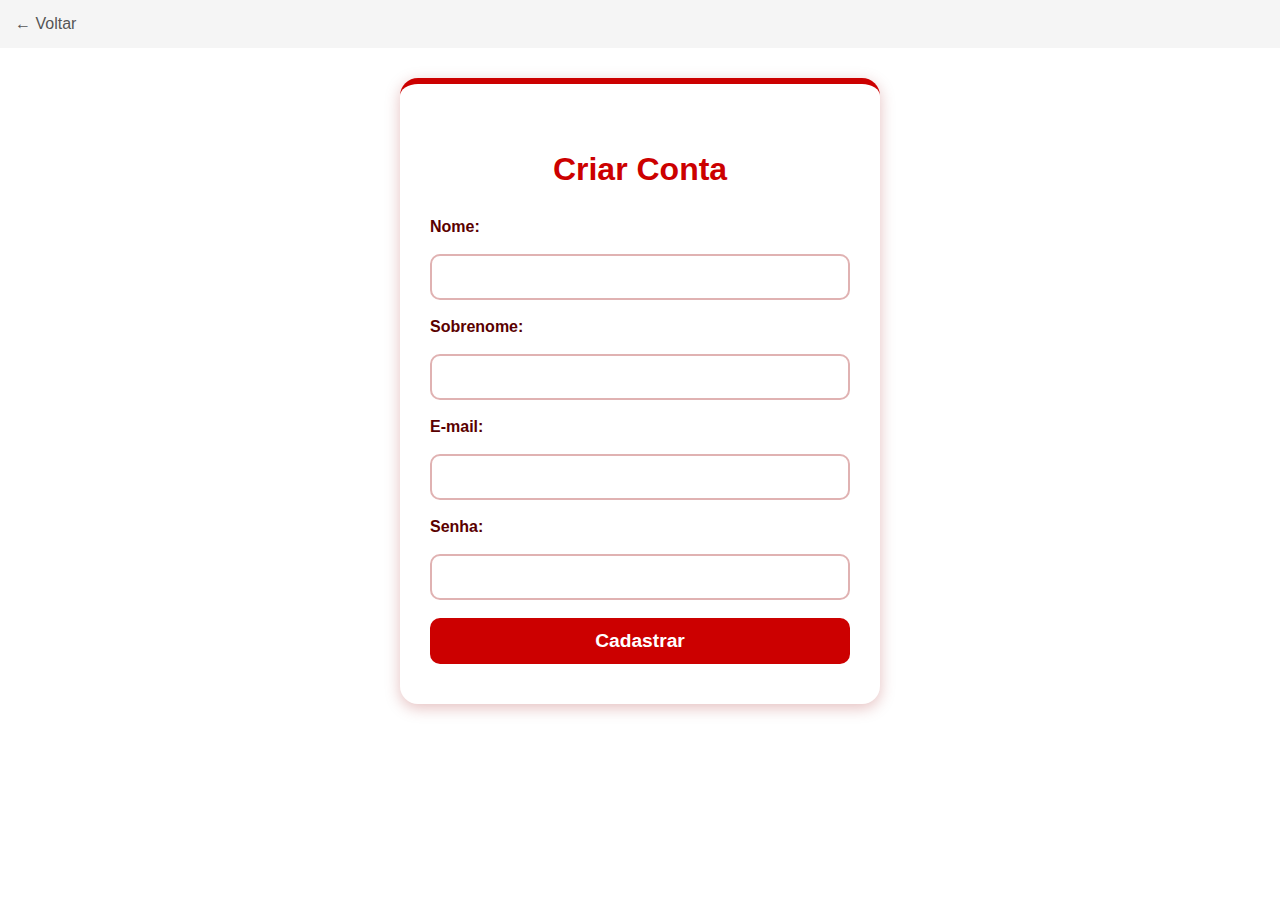
<file: Projeto/HTML.CSS.JS/Cadastro/Cad.html>
<!DOCTYPE html>
<html lang="pt-br">
<head>
    <meta charset="UTF-8">
    <meta name="viewport" content="width=device-width, initial-scale=1.0">
    <title>Cadastro</title>
    <link rel="stylesheet" href="../style.css">
</head>
<body>

    <header class="Topo">
        <div class="Voltar">
            <a href="../index.html">← Voltar</a>
        </div>
    </header>

    <main>
        <div class="cadastro-container">
            <h2>Criar Conta</h2>

            <form action="#">
                <label for="nome">Nome:</label>
                <input type="text" id="nome" name="nome" required>

                <label for="sobrenome">Sobrenome:</label>
                <input type="text" id="sobrenome" name="sobrenome" required>

                <label for="email">E-mail:</label>
                <input type="email" id="email" name="email" required>

                <label for="senha">Senha:</label>
                <input type="password" id="senha" name="senha" required>

                <button type="submit">Cadastrar</button>
            </form>
        </div>
    </main>

</body>
</html>
</file>
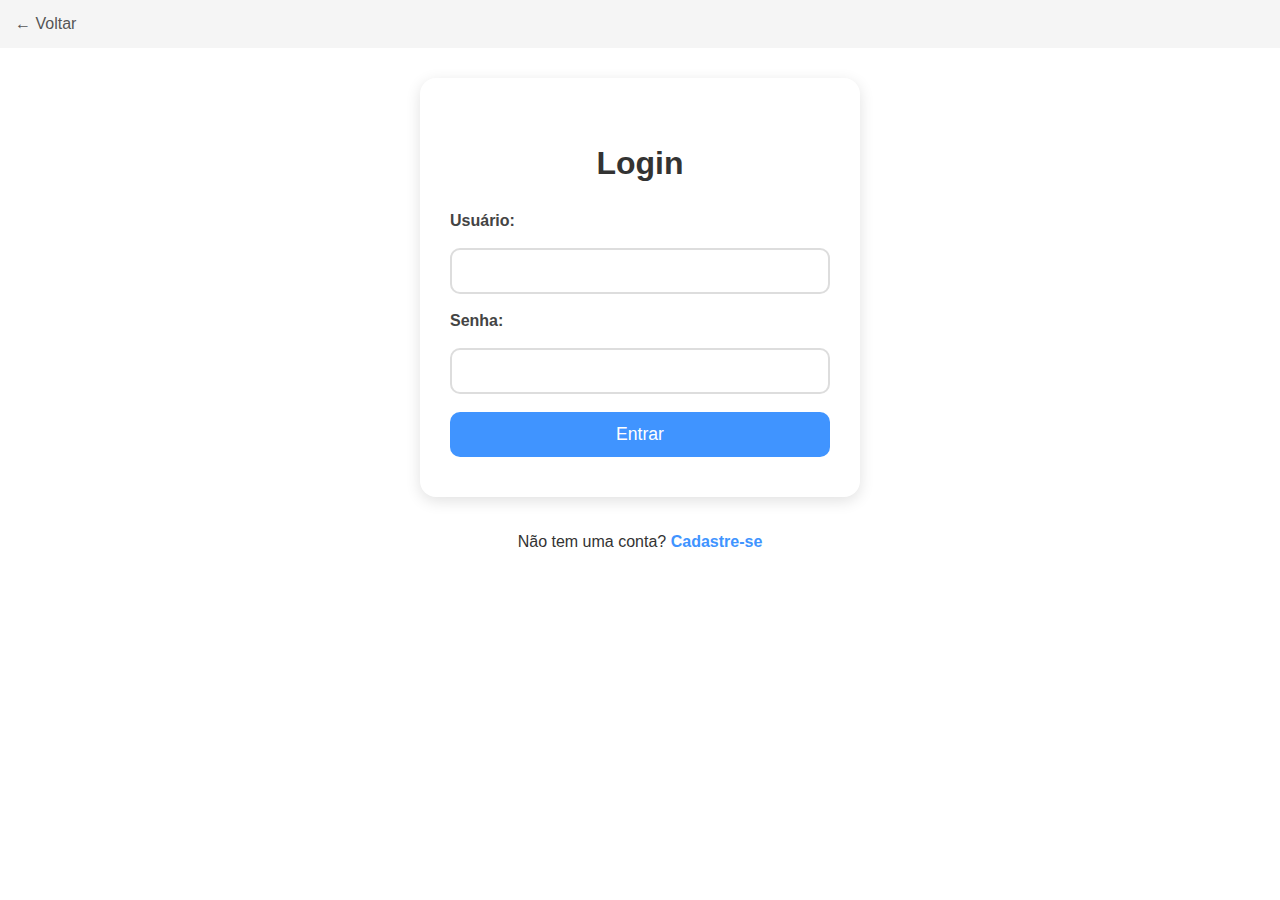
<file: Projeto/HTML.CSS.JS/Login/log.html>
<!DOCTYPE html>
<html lang="pt-br">
<head>
    <meta charset="UTF-8">
    <meta name="viewport" content="width=device-width, initial-scale=1.0">
    <title>Login</title>
    <link rel="stylesheet" href="../style.css">

</head>
<body>

    <header class="Topo">
        <div class="Voltar">
            <a href="../index.html">← Voltar</a>
        </div>
    </header>

    <main>
        <div class="login-container">
            <h2>Login</h2>
            <form action="#">
                <label for="username">Usuário:</label>
                <input type="text" id="username" name="username" required>

                <label for="password">Senha:</label>
                <input type="password" id="password" name="password" required>

                <button type="submit">Entrar</button>
            </form>
        </div>

        <div>
            <p>Não tem uma conta? <a href="../Cadastro/Cad.html">Cadastre-se</a></p>   
        </div>
    </main>
</body>
</html>
</file>
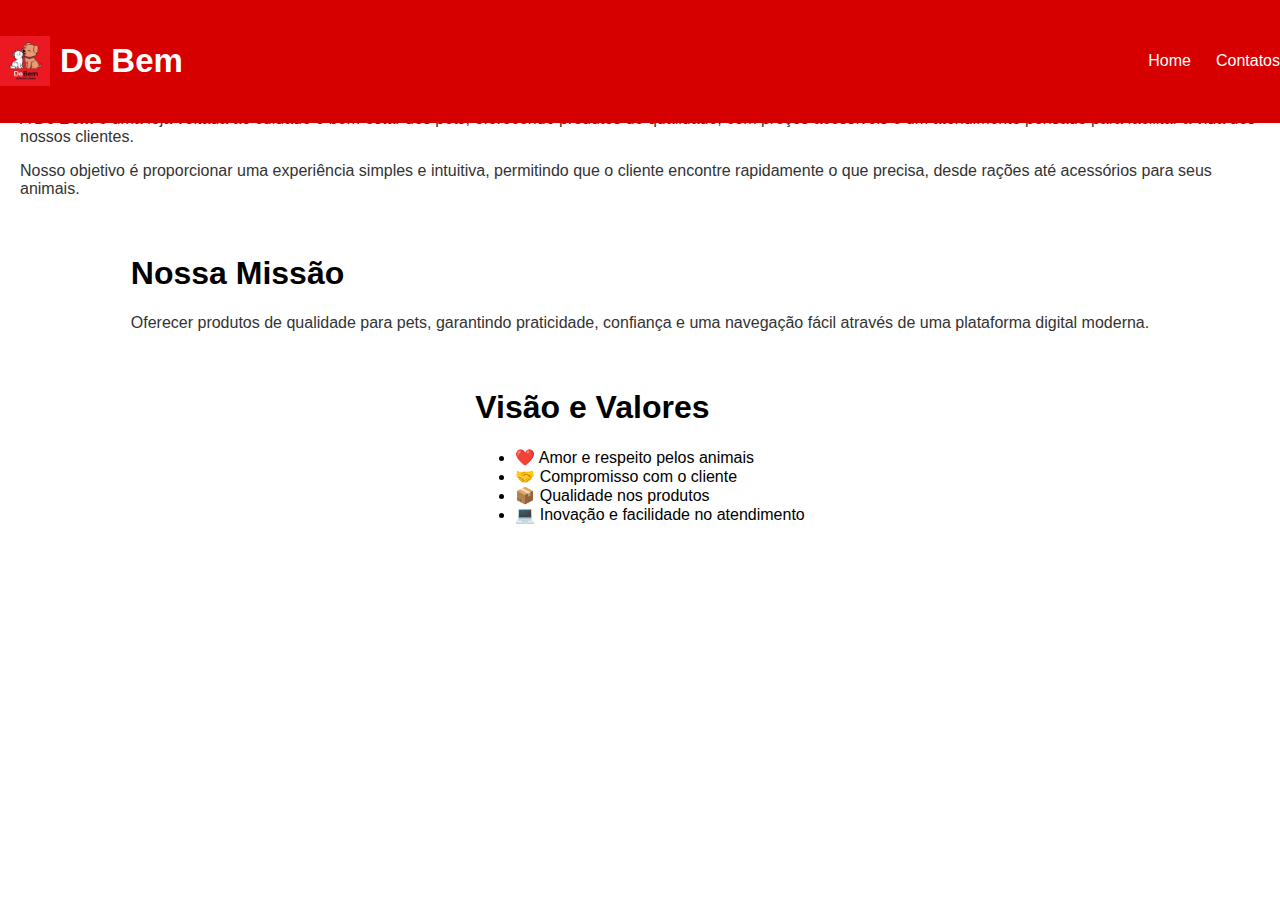
<file: Projeto/HTML.CSS.JS/Sobrenos/sobre.html>
<!DOCTYPE html>
<html lang="pt-br">
<head>
    <meta charset="UTF-8">
    <meta name="viewport" content="width=device-width, initial-scale=1.0">
    <title>Sobre Nós - De Bem</title>
    <link rel="stylesheet" href="../style.css">
</head>
<body>

    <!-- TOPO (pode reutilizar o mesmo do index) -->
    <header class="topo">
        <div class="container">
            <div class="logo">
                <img src="../logo.jpg" alt="Logo De Bem">
                <h2>De Bem</h2>
            </div>

            <nav class="menu">
                <a href="../index.html">Home</a>
                <a href="#">Contatos</a>
            </nav>
        </div>
    </header>

    <!-- CONTEÚDO -->
    <main class="sobre-container">
        <section class="sobre-card">
            <h1>Quem Somos</h1>
            <p>
                A <strong>De Bem</strong> é uma loja voltada ao cuidado e bem-estar dos pets,
                oferecendo produtos de qualidade, com preços acessíveis e um atendimento
                pensado para facilitar a vida dos nossos clientes.
            </p>

            <p>
                Nosso objetivo é proporcionar uma experiência simples e intuitiva,
                permitindo que o cliente encontre rapidamente o que precisa,
                desde rações até acessórios para seus animais.
            </p>
        </section>

        <section class="sobre-card">
            <h1>Nossa Missão</h1>
            <p>
                Oferecer produtos de qualidade para pets, garantindo praticidade,
                confiança e uma navegação fácil através de uma plataforma digital moderna.
            </p>
        </section>

        <section class="sobre-card">
            <h1>Visão e Valores</h1>
            <ul>
                <li>❤️ Amor e respeito pelos animais</li>
                <li>🤝 Compromisso com o cliente</li>
                <li>📦 Qualidade nos produtos</li>
                <li>💻 Inovação e facilidade no atendimento</li>
            </ul>
        </section>
    </main>

</body>
</html>
</file>
<file: Projeto/HTML.CSS.JS/style.css>
body {
    margin: 0;
    font-family: Arial, sans-serif;
    background: #ffffff;
}

/* Container do topo */
.container {
    max-width: 1300px;
    margin: auto;
    display: flex;
    align-items: center;
    justify-content: space-between; /* 🔥 Deixa tudo alinhado */
    gap: 25px;
}

/* ===== TOPO ===== */

.topo {
    width: 100%;
    background: #d60000;
    padding: 15px 0;
    position: fixed;
    top: 0;
    z-index: 100;
}

/* ===== LOGO ===== */

.logo {
    display: flex;
    align-items: center;
    gap: 10px;
    color: white;
    font-weight: bold;
    font-size: 22px;
}

.logo img {
    height: 50px;
}

/* ===== BUSCA ===== */

.search-box {
    display: flex;
    align-items: center;
    background: rgba(255,255,255,0.9);
    padding: 6px 16px;
    border-radius: 30px;
    flex: 1;                 /* 🔥 Faz a barra crescer e ficar centralizada */
    max-width: 480px;        /* 🔥 Um pouco maior que antes */
}

.search-box input {
    border: none;
    background: transparent;
    outline: none;
    width: 100%;
    font-size: 16px;
}

.search-box .lupa {
    width: 20px;
    margin-left: 10px;
}
.lupa {
    cursor: pointer;
}


/* ===== MENU ===== */
.menu {
    display: flex;
    align-items: center;
    gap: 25px;   /* distância igual entre os botões */
}

.menu a {
    text-decoration: none;
    color: white;
    font-weight: 500;
    font-size: 16px;
    transition: 0.3s ease;
}

.menu a:hover {
    color: #ffcccc;
    transform: translateY(-2px);
}

/* Botão do carrinho no menu */
.cart-btn {
    background-image: url('Carrinhobtn.png');
     border: none;
    padding: 6px 12px;
    border-radius: 12px;
    cursor: pointer;
    display: flex;
    align-items: center;
    justify-content: center;
    /* transition: .3s ease; */
    width: 50px;
    height: 50px;
}

.cart-btn img {
    width: 22px;
}

.cart-btn:hover {
    background-image: url('Carrinhobtn.png');
    transform: scale(1.07);
 
}/* ===== ÁREA DO USUÁRIO ===== */

.user-area {
    display: flex;
    align-items: center;
    gap: 15px;
}

.entrar {
    background: white;
    color: black;
    padding: 6px 18px;
    border-radius: 20px;
    border: none;
    cursor: pointer;
    font-weight: bold;
    text-decoration: none;
}

.user-icon {
    width: 32px;
    height: 32px;
    padding: 5px;
    background: rgba(255,255,255,0.4);
    border-radius: 50%;
} 

/* ====== LOGIN PAGE ====== */

.Topo {
    background: #f5f5f5;
    padding: 15px;
}

.Topo .Voltar a {
    font-size: 1rem;
    text-decoration: none;
    color: #555;
}

main {
    display: flex;
    flex-direction: column;
    align-items: center;
    padding: 30px 20px;
    gap: 20px;
}

.login-container {
    background: #ffffff;
    padding: 40px 30px;
    width: 100%;
    max-width: 380px;
    border-radius: 16px;
    box-shadow: 0px 4px 15px rgba(0,0,0,0.12);
    display: flex;
    flex-direction: column;
    gap: 20px;
    text-align: center;
}

.login-container h2 {
    font-size: 2rem;
    color: #333;
    margin-bottom: 10px;
    font-weight: 700;
}

.login-container form {
    display: flex;
    flex-direction: column;
    gap: 18px;
}

.login-container label {
    text-align: left;
    font-weight: 600;
    color: #444;
}

.login-container input {
    padding: 12px;
    border: 2px solid #ddd;
    border-radius: 10px;
    font-size: 1rem;
    outline: none;
    transition: 0.2s;
}

.login-container input:focus {
    border-color: #4094ff;
    box-shadow: 0 0 6px rgba(64,148,255,0.3);
}

.login-container button {
    padding: 12px;
    background: #4094ff;
    color: white;
    font-size: 1.1rem;
    border: none;
    border-radius: 10px;
    cursor: pointer;
    transition: 0.2s;
}

.login-container button:hover {
    background: #2f7fe0;
}

main p {
    font-size: 1rem;
    color: #333;
}

main p a {
    color: #4094ff;
    font-weight: 600;
    text-decoration: none;
}

main p a:hover {
    text-decoration: underline;
}

/* ====== CADASTRO PAGE ====== */

.cadastro-container {
    background: #ffffff;
    padding: 40px 30px;
    width: 100%;
    max-width: 420px;
    border-radius: 18px;
    box-shadow: 0px 4px 15px rgba(150, 0, 0, 0.25);
    display: flex;
    flex-direction: column;
    gap: 20px;
    text-align: center;
    border-top: 6px solid #cc0000;
}

.cadastro-container h2 {
    font-size: 2rem;
    color: #cc0000;
    font-weight: 800;
    margin-bottom: 10px;
}

.cadastro-container form {
    display: flex;
    flex-direction: column;
    gap: 18px;
}

.cadastro-container label {
    text-align: left;
    font-weight: 600;
    color: #5a0000;
}

.cadastro-container input {
    padding: 12px;
    border: 2px solid #e0b2b2;
    border-radius: 10px;
    font-size: 1rem;
    outline: none;
    transition: 0.2s;
}

.cadastro-container input:focus {
    border-color: #cc0000;
    box-shadow: 0 0 6px rgba(204,0,0,0.35);
}

.cadastro-container button {
    padding: 12px;
    background: #cc0000;
    color: white;
    font-size: 1.2rem;
    border: none;
    border-radius: 10px;
    cursor: pointer;
    transition: 0.2s;
    font-weight: 600;
}

.cadastro-container button:hover {
    background: #a80000;
    transform: scale(1.03);
}

/* =========== CARRINHO DE COMPRAS =========== */
/* Seção do carrinho */
.cart-header {
    display: flex;
    justify-content: space-between;
    align-items: center;
    padding: 20px 40px;
}

.cart-header .back {
    text-decoration: none;
    font-size: 16px;
    color: #444;
}

.cart-header .logo {
    font-size: 20px;
    color: #c62828;
    font-weight: bold;
}

.cart-container {
    width: 90%;
    max-width: 1100px;
    margin: auto;
    margin-top: 20px;
}

.cart-container h2 {
    font-size: 32px;
    color: #333;
    margin-bottom: 10px;
}

/* Etapas */
.cart-steps {
    display: flex;
    gap: 30px;
    margin: 30px 0;
}

.step {
    width: 40px;
    height: 40px;
    border-radius: 50%;
    border: 2px solid #ccc;
    display: flex;
    justify-content: center;
    align-items: center;
    color: #555;
}

.step.active {
    background-color: #ff5a5a;
    border-color: #ff5a5a;
    color: #fff;
}

/* ITEM DO CARRINHO */
.cart-item {
    background: #fff;
    padding: 20px;
    border-radius: 12px;
    display: grid;
    grid-template-columns: 100px 1fr 150px 150px 50px;
    align-items: center;
    gap: 20px;
    box-shadow: 0 3px 10px rgba(0,0,0,0.08);
    margin-bottom: 20px;
}



.cart-info h3 {
    margin: 0;
    font-size: 18px;
    color: #333;
}

.price-row {
    margin-top: 5px;
}

.unit-label {
    color: #666;
    font-size: 14px;
}

.unit-value {
    font-size: 16px;
    color: #444;
}

/* Quantidade */
.quantity-box {
    display: flex;
    align-items: center;
    gap: 10px;
}

.qty-btn {
    width: 30px;
    height: 30px;
    border: none;
    border-radius: 6px;
    font-size: 18px;
    cursor: pointer;
    background: #eee;
}

.qty-number {
    font-size: 16px;
}

.total-value {
    font-size: 18px;
    color: #222;
    font-weight: bold;
}

/* Excluir item */
.delete-btn {
    background: #eee;
    border-radius: 50%;
    width: 35px;
    height: 35px;
    border: none;
    cursor: pointer;
    font-size: 20px;
    color: #333;
}

/* Observação */
.add-note {
    color: #d32f2f;
    margin-bottom: 30px;
    cursor: pointer;
}

/* Parte inferior */
.cart-bottom {
    text-align: center;
}

.empty-cart {
    color: #d32f2f;
    font-size: 16px;
    cursor: pointer;
}

.total-final {
    margin: 20px 0;
    font-size: 20px;
    color: #333;
}

.total-final strong {
    color: #c62828;
}

/* Botão avançar */
.next-btn {
    width: 300px;
    padding: 15px;
    border: none;
    background-color: #ff5a5a;
    color: #fff;
    font-size: 18px;
    border-radius: 10px;
    cursor: pointer;
    margin-bottom: 10px;
}

.continue {
    display: block;
    color: #666;
    text-decoration: none;
    margin-top: 10px;
}
.Carrinho-btn {
    position: relative;
    background-image: url('Carrinho.png');
    
}

/* CONTAINER DOS PRODUTOS */
.produtos-container {
    width: 100%;
    max-width: 1100px;
    margin: 40px auto;
    padding: 20px;
}

/* PADRÃO DOS CARDS */
.produto-item1 {
    display: flex;
    align-items: flex-start;
    background: #fff;
    padding: 25px;
    border-radius: 12px;
    margin-bottom: 35px;
    box-shadow: 0 2px 8px rgba(0,0,0,0.12);
    gap: 30px;
    min-height: 320px; /* garante tamanho igual */
    position: relative;
    margin-top: 100px;
}
.produto-item2 {
    display: flex;
    align-items: flex-start;
    background: #fff;
    padding: 25px;
    border-radius: 12px;
    margin-bottom: 35px;
    box-shadow: 0 2px 8px rgba(0,0,0,0.12);
    gap: 30px;
    min-height: 320px; /* garante tamanho igual */
}
.produto-item3 {
    display: flex;
    align-items: flex-start;
    background: #fff;
    padding: 25px;
    border-radius: 12px;
    margin-bottom: 35px;
    box-shadow: 0 2px 8px rgba(0,0,0,0.12);
    gap: 30px;
    min-height: 320px; /* garante tamanho igual */

}
/* PADRONIZAÇÃO DA IMAGEM */
.produto-img {
    width: 260px;
    height: 260px;
    object-fit: contain; /* mostra inteira sem cortar */
    background: #fff;
    padding: 10px;
    border-radius: 10px;
    border: 2px solid #cc0000;
}

/* TEXTO */
.produto-info {
    flex: 1;
    display: flex;
    flex-direction: column;
}

.produto-nome {
    font-size: 1.8rem;
    margin-bottom: 10px;
    font-weight: bold;
}

.produto-desc {
    font-size: 1rem;
    line-height: 1.5;
    color: #555;
    margin-bottom: 20px;
}

.produto-preco {
    font-size: 2rem;
    font-weight: bold;
    color: #cc0000;
    margin-bottom: 20px;
}

/* BOTÃO ADICIONAR */
.btn-add {
    width: 200px;
    padding: 12px;
    font-size: 1rem;
    border: none;
    border-radius: 8px;
    background: #e60000;
    color: white;
    cursor: pointer;
    transition: 0.2s;
}

.btn-add:hover {
    background: #b80000;
}

/* RESPONSIVO */
@media (max-width: 820px) {
    .produto-item {
        flex-direction: column;
        text-align: center;
        min-height: auto;
        }

    .produto-img {
        width: 70%;
        height: auto;
        margin: 0 auto;
    }

    .btn-add {
        margin: 0 auto;
    }
}
</file>
